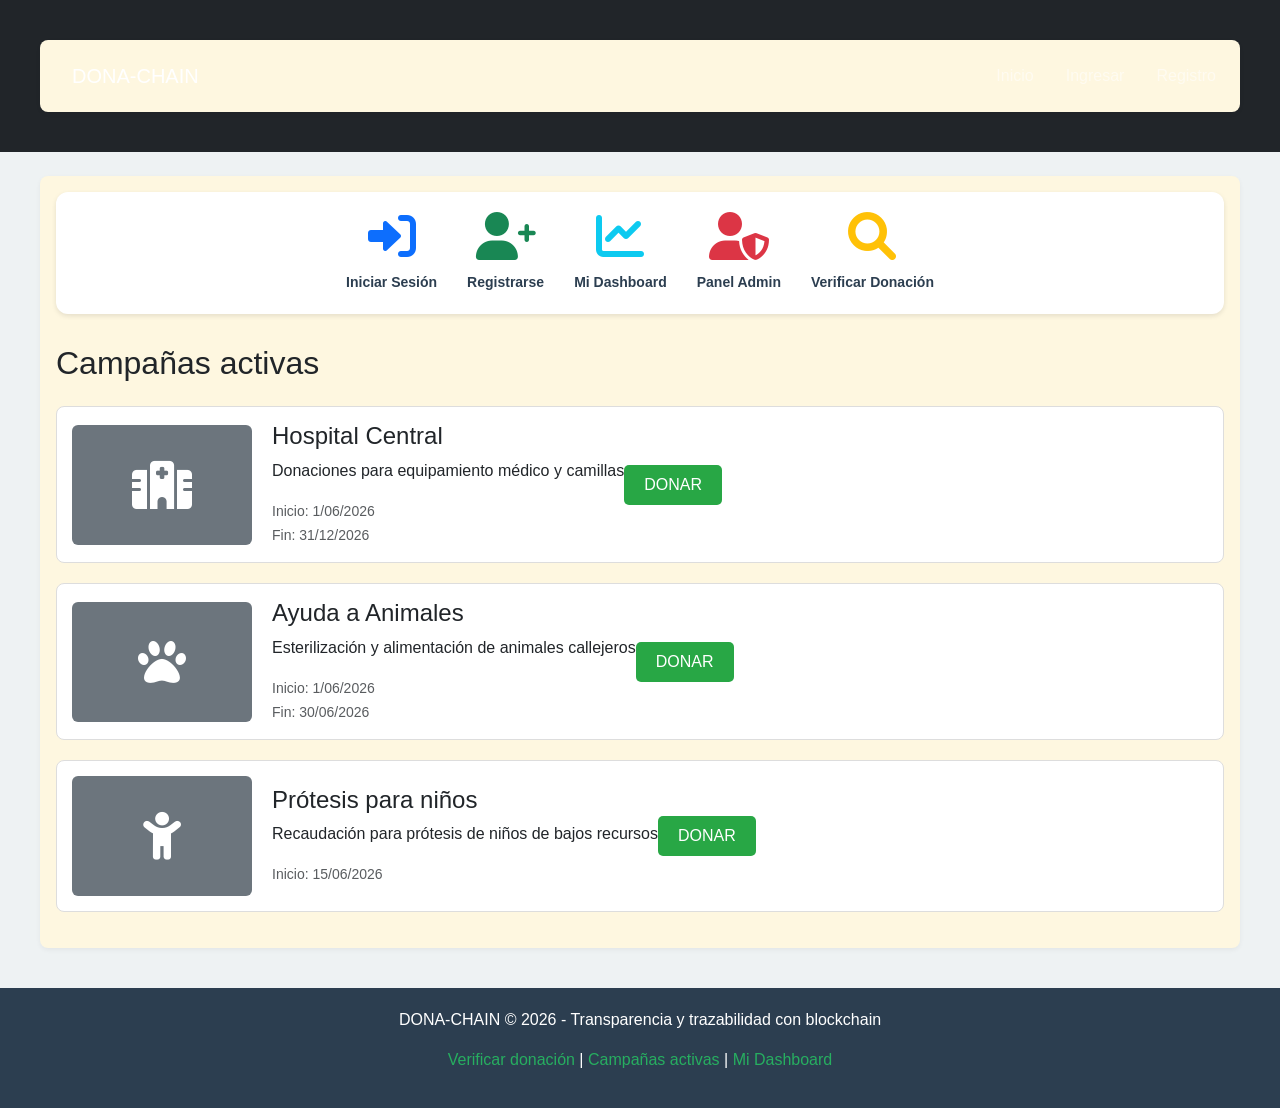
<file: index.html>
<!DOCTYPE html>
<html lang="es">
<head>
    <meta charset="UTF-8">
    <meta name="viewport" content="width=device-width, initial-scale=1.0">
    <title>DONA-CHAIN - Transparencia en Donaciones</title>
    <link href="https://cdn.jsdelivr.net/npm/bootstrap@5.3.0-alpha1/dist/css/bootstrap.min.css" rel="stylesheet">
    <link rel="stylesheet" href="https://cdnjs.cloudflare.com/ajax/libs/font-awesome/6.0.0-beta3/css/all.min.css">
    <link rel="stylesheet" href="css/style.css">
    <style>
        .campaign-row {
            border: 1px solid #ddd;
            border-radius: 8px;
            margin-bottom: 20px;
            padding: 15px;
            background: white;
            display: flex;
            flex-wrap: wrap;
            align-items: center;
        }
        .campaign-img {
            width: 180px;
            height: 120px;
            object-fit: cover;
            border-radius: 6px;
            background: #e9ecef;
            margin-right: 20px;
            display: flex;
            align-items: center;
            justify-content: center;
        }
        .btn-donar {
            background-color: #28a745;
            color: white;
            border: none;
            padding: 8px 20px;
            border-radius: 5px;
            text-decoration: none;
            display: inline-block;
        }
        .btn-donar:hover {
            background-color: #218838;
        }
        .link-iconos {
            display: flex;
            justify-content: center;
            gap: 30px;
            flex-wrap: wrap;
            margin-bottom: 30px;
            padding: 20px;
            background: white;
            border-radius: 12px;
            box-shadow: 0 2px 5px rgba(0,0,0,0.1);
        }
        .link-iconos a {
            text-align: center;
            text-decoration: none;
            color: #2c3e50;
            transition: transform 0.2s;
        }
        .link-iconos a:hover {
            transform: translateY(-5px);
        }
        .link-iconos i {
            font-size: 48px;
            display: block;
            margin-bottom: 10px;
        }
        .link-iconos span {
            font-size: 14px;
            font-weight: bold;
        }
        footer {
            background-color: #2c3e50;
            color: white;
            text-align: center;
            padding: 20px;
            margin-top: 40px;
        }
        footer a {
            color: #27ae60;
            text-decoration: none;
        }
        footer a:hover {
            text-decoration: underline;
        }
        @media (max-width: 768px) {
            .campaign-img { width: 100%; height: auto; margin-bottom: 10px; margin-right: 0; }
            .campaign-row { flex-direction: column; text-align: center; }
        }
    </style>
</head>
<body>
    <nav class="navbar navbar-expand-lg navbar-dark bg-dark">
        <div class="container">
            <a class="navbar-brand" href="index.html">DONA-CHAIN</a>
            <div class="navbar-nav ms-auto">
                <a class="nav-link" href="index.html">Inicio</a>
                <a class="nav-link" href="login.html">Ingresar</a>
                <a class="nav-link" href="register.html">Registro</a>
            </div>
        </div>
    </nav>

    <div class="container mt-4">
        <!-- Iconos de acceso rápido -->
        <div class="link-iconos">
            <a href="login.html">
                <i class="fas fa-sign-in-alt text-primary"></i>
                <span>Iniciar Sesión</span>
            </a>
            <a href="register.html">
                <i class="fas fa-user-plus text-success"></i>
                <span>Registrarse</span>
            </a>
            <a href="dashboard.html">
                <i class="fas fa-chart-line text-info"></i>
                <span>Mi Dashboard</span>
            </a>
            <a href="admin.html">
                <i class="fas fa-user-shield text-danger"></i>
                <span>Panel Admin</span>
            </a>
            <a href="verify.html">
                <i class="fas fa-search text-warning"></i>
                <span>Verificar Donación</span>
            </a>
        </div>

        <h2 class="mb-4">Campañas activas</h2>
        
        <div class="campaign-row">
            <div class="campaign-img bg-secondary text-white">
                <i class="fas fa-hospital fa-3x"></i>
            </div>
            <div class="campaign-info">
                <h4>Hospital Central</h4>
                <p>Donaciones para equipamiento médico y camillas</p>
                <small class="text-muted">Inicio: 1/06/2026</small><br>
                <small class="text-muted">Fin: 31/12/2026</small>
            </div>
            <div>
                <button class="btn-donar" onclick="alert('Demostración: Esta acción requiere el backend Node.js')">DONAR</button>
            </div>
        </div>

        <div class="campaign-row">
            <div class="campaign-img bg-secondary text-white">
                <i class="fas fa-paw fa-3x"></i>
            </div>
            <div class="campaign-info">
                <h4>Ayuda a Animales</h4>
                <p>Esterilización y alimentación de animales callejeros</p>
                <small class="text-muted">Inicio: 1/06/2026</small><br>
                <small class="text-muted">Fin: 30/06/2026</small>
            </div>
            <div>
                <button class="btn-donar" onclick="alert('Demostración: Esta acción requiere el backend Node.js')">DONAR</button>
            </div>
        </div>

        <div class="campaign-row">
            <div class="campaign-img bg-secondary text-white">
                <i class="fas fa-child fa-3x"></i>
            </div>
            <div class="campaign-info">
                <h4>Prótesis para niños</h4>
                <p>Recaudación para prótesis de niños de bajos recursos</p>
                <small class="text-muted">Inicio: 15/06/2026</small>
            </div>
            <div>
                <button class="btn-donar" onclick="alert('Demostración: Esta acción requiere el backend Node.js')">DONAR</button>
            </div>
        </div>
    </div>

    <footer>
        <p>DONA-CHAIN &copy; 2026 - Transparencia y trazabilidad con blockchain</p>
        <p>
            <a href="verify.html">Verificar donación</a> | 
            <a href="index.html">Campañas activas</a> |
            <a href="dashboard.html">Mi Dashboard</a>
        </p>
    </footer>

    <script src="https://cdn.jsdelivr.net/npm/bootstrap@5.3.0-alpha1/dist/js/bootstrap.bundle.min.js"></script>
</body>
</html>
</file>
<file: css/style.css>
body {
    font-family: Arial, sans-serif;
    margin: 0;
    background: #eef2f3; /* Fondo general ligeramente azulado */
}
nav {
    background: #2c3e50;
    color: white;
    padding: 1rem;
    display: flex;
    justify-content: space-between;
    align-items: center;
}
nav a {
    color: white;
    margin-left: 1rem;
    text-decoration: none;
}
.container {
    max-width: 1200px;
    margin: 2rem auto;
    padding: 1rem;
    background: #fef7e0; /* Color crema suave (reemplaza el blanco) */
    border-radius: 8px;
    box-shadow: 0 2px 5px rgba(0,0,0,0.05);
}
.cards {
    display: flex;
    flex-wrap: wrap;
    gap: 1rem;
}
.card {
    background: #ffffff; /* Tarjetas blancas para contraste sobre el fondo crema */
    padding: 1rem;
    border-radius: 8px;
    width: 300px;
    box-shadow: 0 1px 3px rgba(0,0,0,0.1);
}
input, select, textarea, button {
    display: block;
    margin: 0.5rem 0;
    padding: 0.5rem;
    width: 100%;
    max-width: 400px;
}
button {
    background: #27ae60;
    color: white;
    border: none;
    cursor: pointer;
}
button:hover {
    background: #2ecc71;
}
</file>
